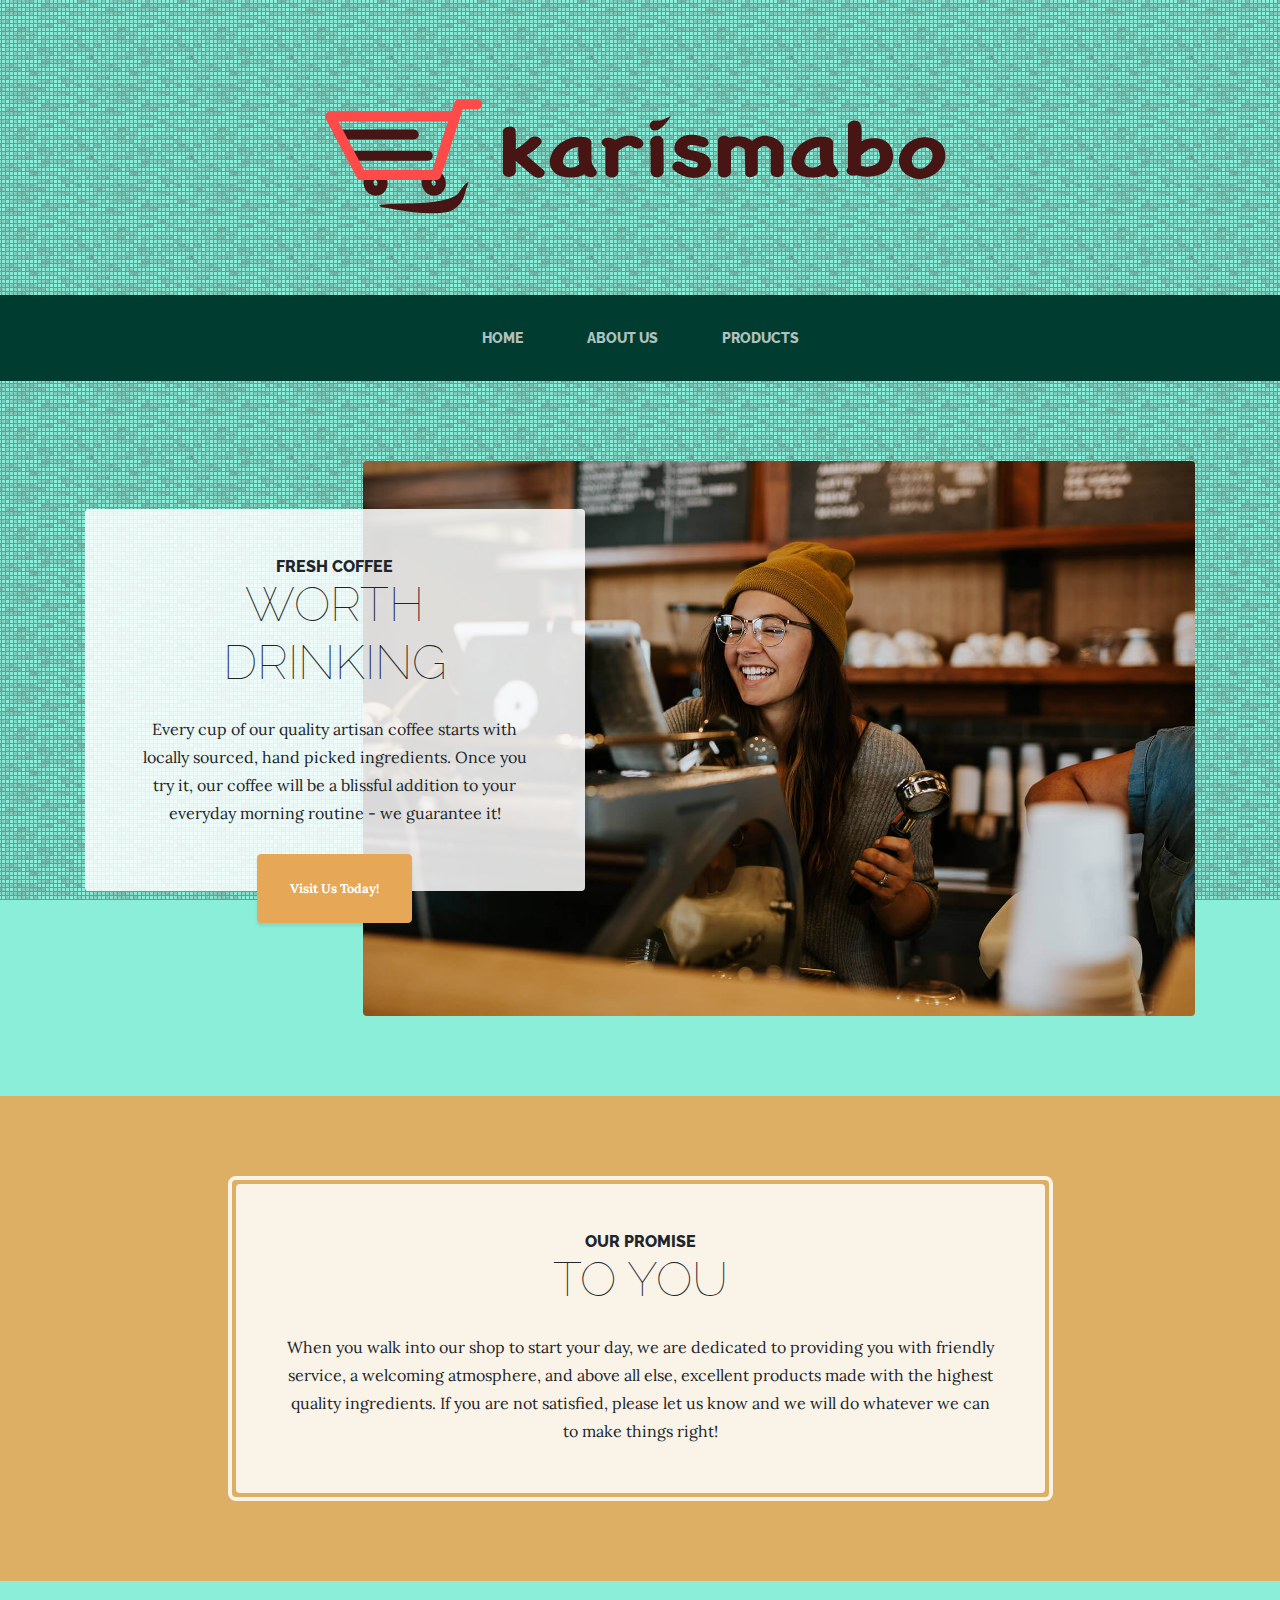
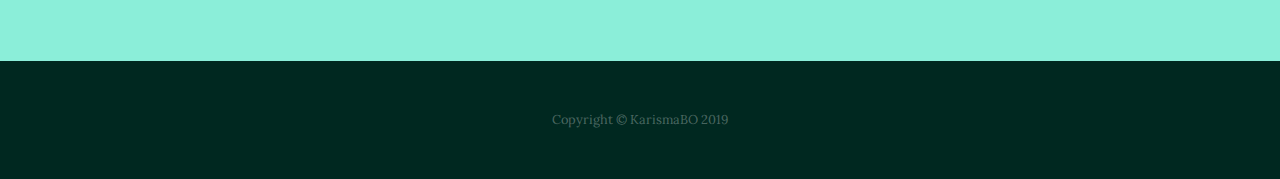
<file: index.html>
<!DOCTYPE html>
<html>

<head>
    <meta charset="utf-8">
    <meta name="viewport" content="width=device-width, initial-scale=1.0, shrink-to-fit=no">
    <title>Home - KarismaBO</title>
    <link rel="stylesheet" href="assets/bootstrap/css/bootstrap.min.css?h=69d7db2d2fc4c715b85acaffdfd6a943">
    <link rel="stylesheet" href="https://fonts.googleapis.com/css?family=Raleway:100,100i,200,200i,300,300i,400,400i,500,500i,600,600i,700,700i,800,800i,900,900i">
    <link rel="stylesheet" href="https://fonts.googleapis.com/css?family=Lora:400,400i,700,700i">
    <link rel="stylesheet" href="assets/css/styles.min.css?h=eb1f5b37804c93833ebfc41c9c9b5f89">
</head>

<body>
    <h1 class="text-center text-white d-none d-lg-block site-heading"><img src="assets/img/karismabo-logo-horizontal.svg?h=6e121bafcefff364072651df429768ef" style="width: 50%;"></h1>
    <nav class="navbar navbar-light navbar-expand-lg bg-dark py-lg-4" id="mainNav">
        <div class="container">
            <div id="nav-logo" style="background-image: url(&quot;assets/img/karismabo-logo-horizontal-white.svg?h=b5248ce4e60edd2c60d9fb3996b230bb&quot;);background-size: auto;background-repeat: no-repeat;height: auto;width: 50%;min-height: 35px;"></div><button data-toggle="collapse" data-target="#navbarResponsive" class="navbar-toggler" aria-controls="navbarResponsive" aria-expanded="false" aria-label="Toggle navigation"><span class="navbar-toggler-icon"></span></button>
            <div class="collapse navbar-collapse"
                id="navbarResponsive">
                <ul class="nav navbar-nav mx-auto">
                    <li class="nav-item" role="presentation"><a class="nav-link" href="../index.html">Home</a></li>
                    <li class="nav-item" role="presentation"><a class="nav-link" href="about.html">About us</a></li>
                    <li class="nav-item" role="presentation"><a class="nav-link" href="products.html">Products</a></li>
                </ul>
            </div>
        </div>
    </nav>
    <section class="page-section clearfix">
        <div class="container">
            <div class="intro"><img class="img-fluid intro-img mb-3 mb-lg-0 rounded" src="assets/img/intro.jpg?h=34b94d3755d601e09b24c5a6a3798d64">
                <div class="intro-text left-0 text-centerfaded p-5 rounded bg-faded text-center">
                    <h2 class="section-heading mb-4"><span class="section-heading-upper">Fresh Coffee</span><span class="section-heading-lower">Worth Drinking</span></h2>
                    <p class="mb-3">Every cup of our quality artisan coffee starts with locally sourced, hand picked ingredients. Once you try it, our coffee will be a blissful addition to your everyday morning routine - we guarantee it!</p>
                    <div class="mx-auto intro-button"><a class="btn btn-primary d-inline-block mx-auto btn-xl" role="button" href="#">Visit Us Today!</a></div>
                </div>
            </div>
        </div>
    </section>
    <section class="page-section cta">
        <div class="container">
            <div class="row">
                <div class="col-xl-9 mx-auto">
                    <div class="cta-inner text-center rounded">
                        <h2 class="section-heading mb-4"><span class="section-heading-upper">Our Promise</span><span class="section-heading-lower">To You</span></h2>
                        <p class="mb-0">When you walk into our shop to start your day, we are dedicated to providing you with friendly service, a welcoming atmosphere, and above all else, excellent products made with the highest quality ingredients. If you are not satisfied,
                            please let us know and we will do whatever we can to make things right!</p>
                    </div>
                </div>
            </div>
        </div>
    </section>
    <footer class="footer text-faded text-center py-5">
        <div class="container">
            <p class="m-0 small">Copyright&nbsp;©&nbsp;KarismaBO 2019</p>
        </div>
    </footer>
    <script src="assets/js/jquery.min.js?h=83e266cb1712b47c265f77a8f9e18451"></script>
    <script src="assets/bootstrap/js/bootstrap.min.js?h=63715b63ee49d5fe4844c2ecae071373"></script>
    <script src="assets/js/script.min.js?h=eb8cf3b765438a48682c36c340975333"></script>
</body>

</html>
</file>
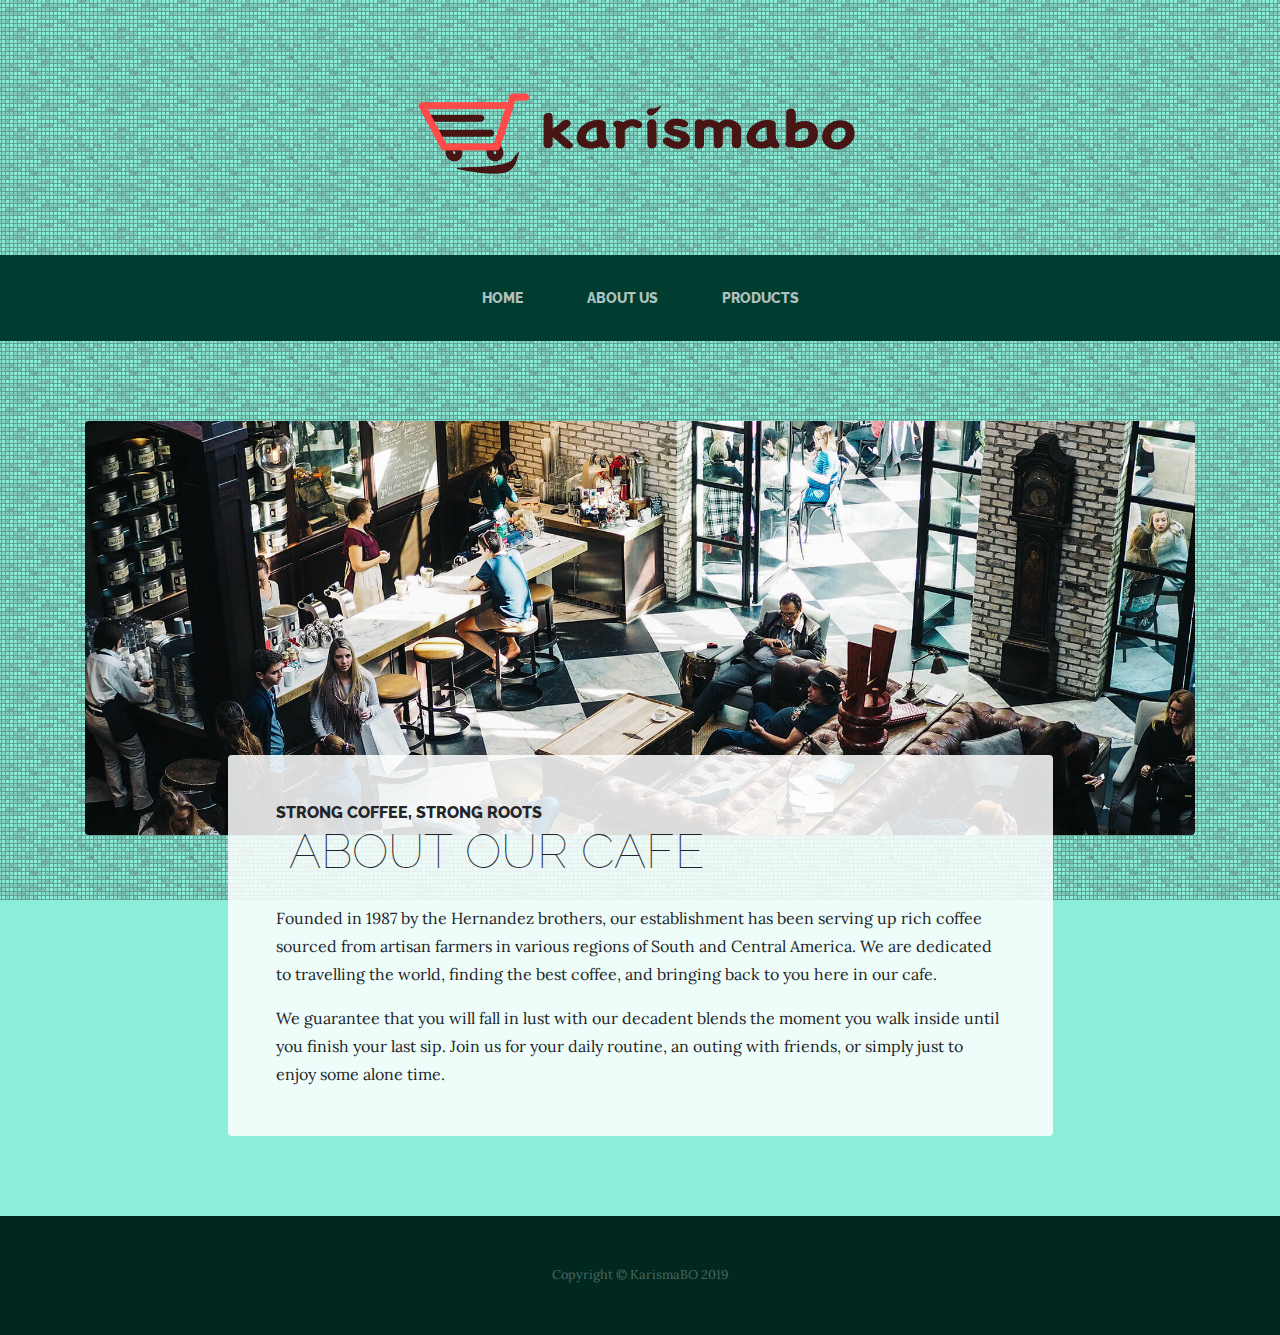
<file: site/about.html>
<!DOCTYPE html>
<html>

<head>
    <meta charset="utf-8">
    <meta name="viewport" content="width=device-width, initial-scale=1.0, shrink-to-fit=no">
    <title>About us - KarismaBO</title>
    <link rel="stylesheet" href="../assets/bootstrap/css/bootstrap.min.css?h=69d7db2d2fc4c715b85acaffdfd6a943">
    <link rel="stylesheet" href="https://fonts.googleapis.com/css?family=Raleway:100,100i,200,200i,300,300i,400,400i,500,500i,600,600i,700,700i,800,800i,900,900i">
    <link rel="stylesheet" href="https://fonts.googleapis.com/css?family=Lora:400,400i,700,700i">
    <link rel="stylesheet" href="../assets/css/styles.min.css?h=eb1f5b37804c93833ebfc41c9c9b5f89">
</head>

<body>
    <h1 class="text-center text-white d-none d-lg-block site-heading"><img src="../assets/img/karismabo-logo-horizontal.png?h=a84bfc657f153211843d6d6738c1b7cb"></h1>
    <nav class="navbar navbar-light navbar-expand-lg bg-dark py-lg-4" id="mainNav">
        <div class="container">
            <div id="nav-logo" style="background-image: url(&quot;../assets/img/karismabo-logo-horizontal-white.svg?h=b5248ce4e60edd2c60d9fb3996b230bb&quot;);background-size: auto;background-repeat: no-repeat;height: auto;width: 50%;min-height: 35px;"></div><button data-toggle="collapse" data-target="#navbarResponsive" class="navbar-toggler" aria-controls="navbarResponsive" aria-expanded="false" aria-label="Toggle navigation"><span class="navbar-toggler-icon"></span></button>
            <div class="collapse navbar-collapse"
                id="navbarResponsive">
                <ul class="nav navbar-nav mx-auto">
                    <li class="nav-item" role="presentation"><a class="nav-link" href="../index.html">Home</a></li>
                    <li class="nav-item" role="presentation"><a class="nav-link" href="about.html">About us</a></li>
                    <li class="nav-item" role="presentation"><a class="nav-link" href="products.html">Products</a></li>
                </ul>
            </div>
        </div>
    </nav>
    <section class="page-section about-heading">
        <div class="container"><img class="img-fluid rounded about-heading-img mb-3 mb-lg-0" src="../assets/img/about.jpg?h=8faa05f2464fc6d7d7f307cf71fa2beb">
            <div class="about-heading-content">
                <div class="row">
                    <div class="col-lg-10 col-xl-9 mx-auto">
                        <div class="bg-faded rounded p-5">
                            <h2 class="section-heading mb-4"><span class="section-heading-upper">Strong Coffee, Strong Roots</span><span class="section-heading-lower">&nbsp;About Our Cafe</span></h2>
                            <p>Founded in 1987 by the Hernandez brothers, our establishment has been serving up rich coffee sourced from artisan farmers in various regions of South and Central America. We are dedicated to travelling the world, finding the
                                best coffee, and bringing back to you here in our cafe.</p>
                            <p class="mb-0"><span>We guarantee that you will fall in&nbsp;</span><span>lust</span><span>&nbsp;with our decadent blends the moment you walk inside until you finish your last sip. Join us for your daily routine, an outing with friends, or simply just to enjoy some alone time.</span></p>
                        </div>
                    </div>
                </div>
            </div>
        </div>
    </section>
    <footer class="footer text-faded text-center py-5">
        <div class="container">
            <p class="m-0 small">Copyright&nbsp;©&nbsp;KarismaBO 2019</p>
        </div>
    </footer>
    <script src="../assets/js/jquery.min.js?h=83e266cb1712b47c265f77a8f9e18451"></script>
    <script src="../assets/bootstrap/js/bootstrap.min.js?h=63715b63ee49d5fe4844c2ecae071373"></script>
    <script src="../assets/js/script.min.js?h=eb8cf3b765438a48682c36c340975333"></script>
</body>

</html>
</file>
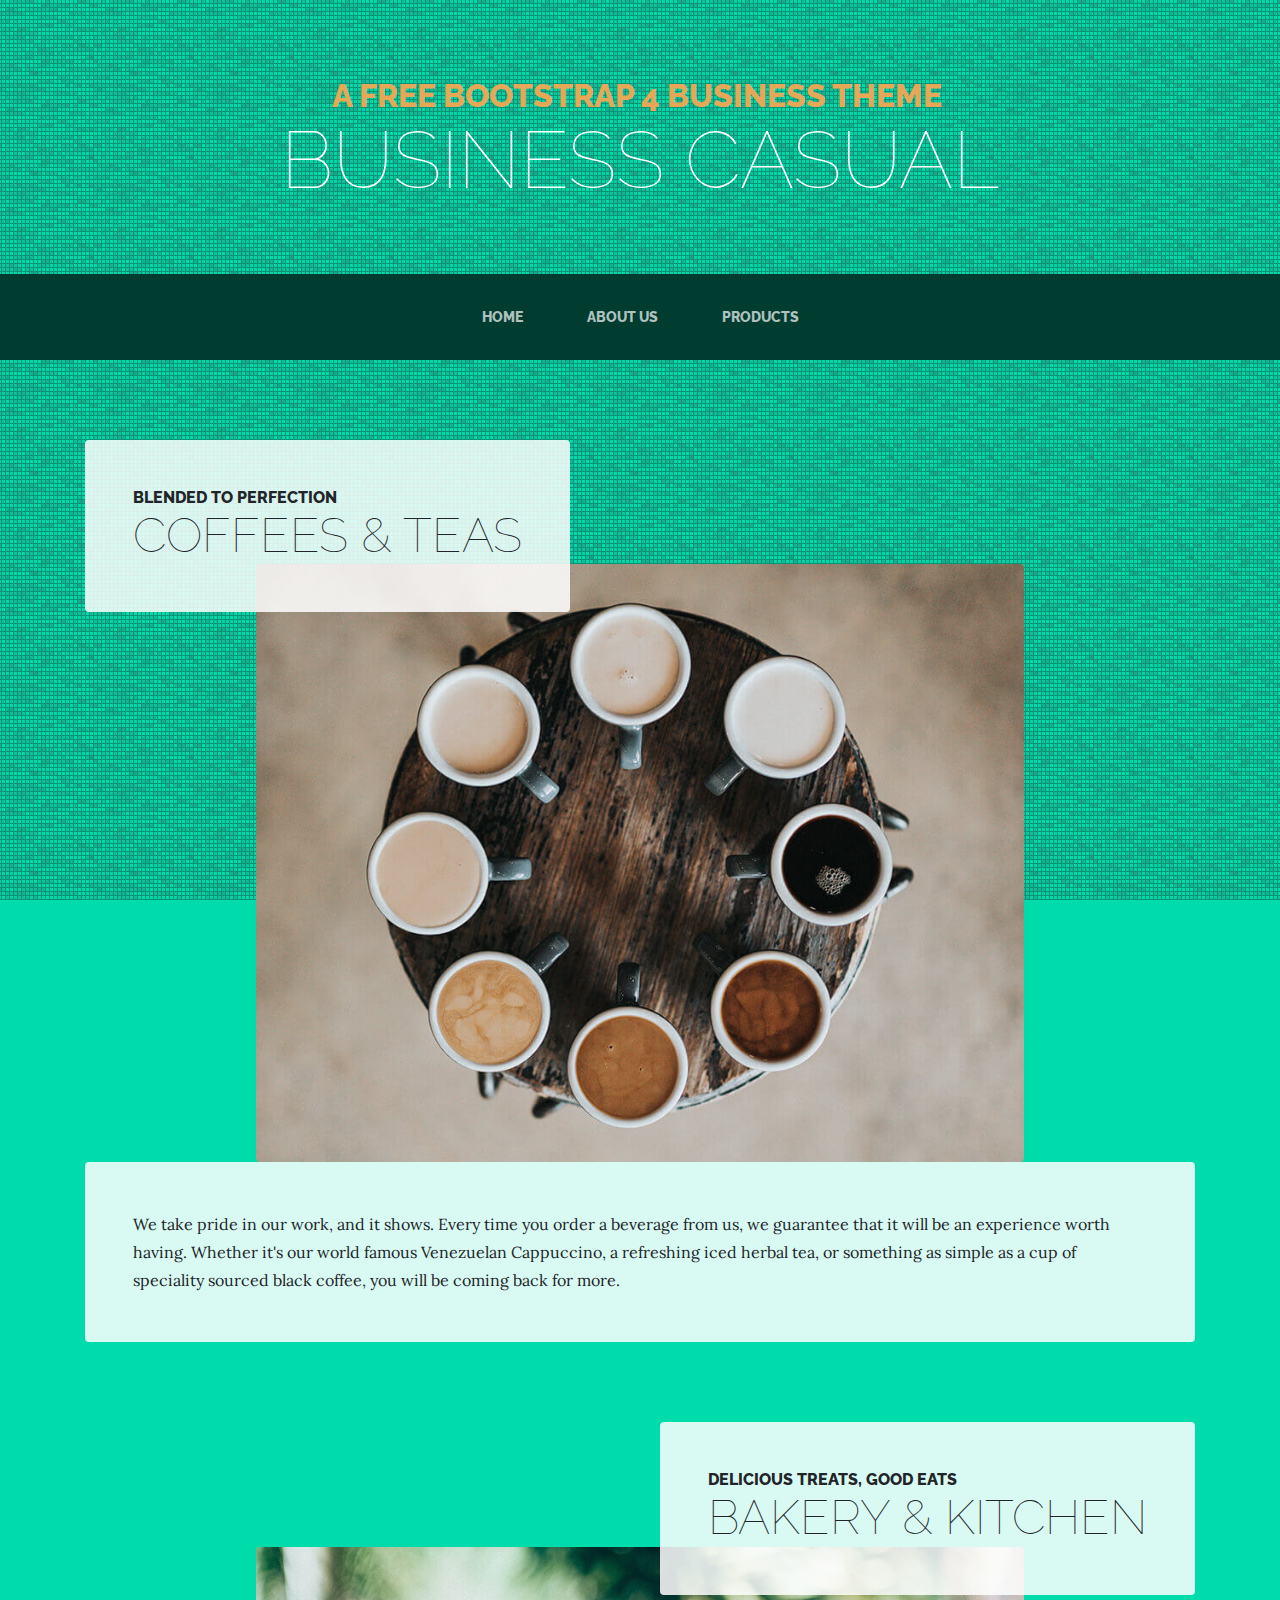
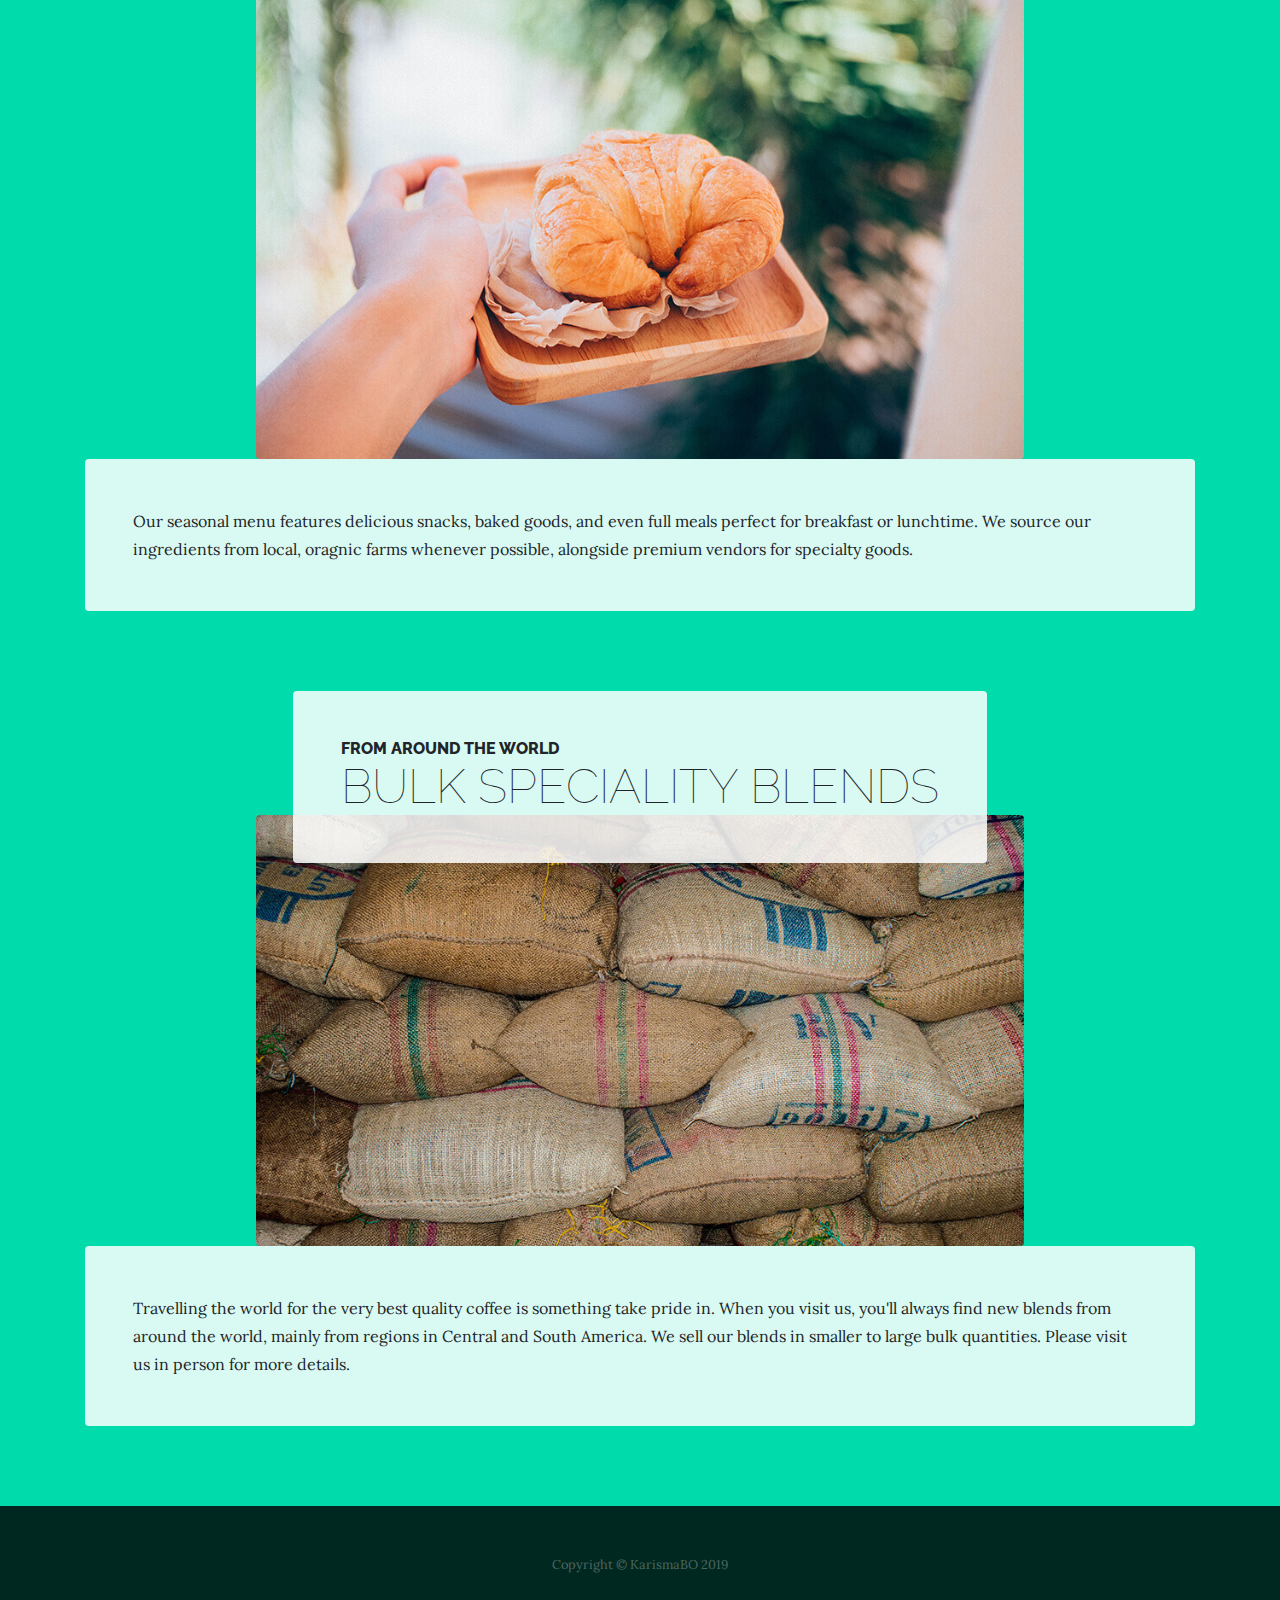
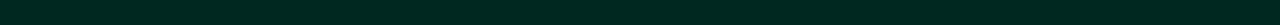
<file: site/products.html>
<!DOCTYPE html>
<html>

<head>
    <meta charset="utf-8">
    <meta name="viewport" content="width=device-width, initial-scale=1.0, shrink-to-fit=no">
    <title>Products - KarismaBO</title>
    <link rel="stylesheet" href="../assets/bootstrap/css/bootstrap.min.css?h=69d7db2d2fc4c715b85acaffdfd6a943">
    <link rel="stylesheet" href="https://fonts.googleapis.com/css?family=Raleway:100,100i,200,200i,300,300i,400,400i,500,500i,600,600i,700,700i,800,800i,900,900i">
    <link rel="stylesheet" href="https://fonts.googleapis.com/css?family=Lora:400,400i,700,700i">
    <link rel="stylesheet" href="../assets/css/styles.min.css?h=eb1f5b37804c93833ebfc41c9c9b5f89">
</head>

<body style="background-image: url(&quot;../assets/img/3px-tile.png?h=8c8afecef4febbfa2dcbe4dca04d3ec5&quot;);background-size: auto;background-color: #00dbac;">
    <h1 class="text-center text-white d-none d-lg-block site-heading"><span class="text-primary site-heading-upper mb-3">A Free Bootstrap 4 Business Theme&nbsp;</span><span class="site-heading-lower">Business Casual</span></h1>
    <nav class="navbar navbar-light navbar-expand-lg bg-dark py-lg-4" id="mainNav">
        <div class="container">
            <div id="nav-logo" style="background-image: url(&quot;../assets/img/karismabo-logo-horizontal-white.svg?h=b5248ce4e60edd2c60d9fb3996b230bb&quot;);background-size: auto;background-repeat: no-repeat;height: auto;width: 50%;min-height: 35px;"></div><button data-toggle="collapse" data-target="#navbarResponsive" class="navbar-toggler" aria-controls="navbarResponsive" aria-expanded="false" aria-label="Toggle navigation"><span class="navbar-toggler-icon"></span></button>
            <div class="collapse navbar-collapse"
                id="navbarResponsive">
                <ul class="nav navbar-nav mx-auto">
                    <li class="nav-item" role="presentation"><a class="nav-link" href="../index.html">Home</a></li>
                    <li class="nav-item" role="presentation"><a class="nav-link" href="about.html">About us</a></li>
                    <li class="nav-item" role="presentation"><a class="nav-link" href="products.html">Products</a></li>
                </ul>
            </div>
        </div>
    </nav>
    <section class="page-section">
        <div class="container">
            <div class="product-item">
                <div class="d-flex product-item-title">
                    <div class="d-flex mr-auto bg-faded p-5 rounded">
                        <h2 class="section-heading mb-0"><span class="section-heading-upper">Blended to Perfection</span><span class="section-heading-lower">Coffees &amp; Teas</span></h2>
                    </div>
                </div><img class="img-fluid d-flex mx-auto product-item-img mb-3 mb-lg-0 rounded" src="../assets/img/products-01.jpg?h=e08020951d9f0872748127a17fd95e90">
                <div class="bg-faded p-5 rounded">
                    <p class="mb-0">We take pride in our work, and it shows. Every time you order a beverage from us, we guarantee that it will be an experience worth having. Whether it's our world famous Venezuelan Cappuccino, a refreshing iced herbal tea, or something
                        as simple as a cup of speciality sourced black coffee, you will be coming back for more.</p>
                </div>
            </div>
        </div>
    </section>
    <section class="page-section">
        <div class="container">
            <div class="product-item">
                <div class="d-flex product-item-title">
                    <div class="d-flex ml-auto bg-faded p-5 rounded">
                        <h2 class="section-heading mb-0"><span class="section-heading-upper">Delicious Treats, Good Eats</span><span class="section-heading-lower">Bakery &amp; Kitchen</span></h2>
                    </div>
                </div><img class="img-fluid d-flex mx-auto product-item-img mb-3 mb-lg-0 rounded" src="../assets/img/products-02.jpg?h=6645de8e6e1220a00c1397b89848c941">
                <div class="bg-faded p-5 rounded">
                    <p class="mb-0">Our seasonal menu features delicious snacks, baked goods, and even full meals perfect for breakfast or lunchtime. We source our ingredients from local, oragnic farms whenever possible, alongside premium vendors for specialty goods.</p>
                </div>
            </div>
        </div>
    </section>
    <section class="page-section">
        <div class="container">
            <div class="product-item">
                <div class="d-flex product-item-title">
                    <div class="d-flex mx-auto bg-faded p-5 rounded">
                        <h2 class="section-heading mb-0"><span class="section-heading-upper">From Around the World</span><span class="section-heading-lower">Bulk Speciality Blends</span></h2>
                    </div>
                </div><img class="img-fluid d-flex mx-auto product-item-img mb-3 mb-lg-0 rounded" src="../assets/img/products-03.jpg?h=34416dc82645c271192a15e593c35312">
                <div class="bg-faded p-5 rounded">
                    <p class="mb-0">Travelling the world for the very best quality coffee is something take pride in. When you visit us, you'll always find new blends from around the world, mainly from regions in Central and South America. We sell our blends in smaller
                        to large bulk quantities. Please visit us in person for more details.</p>
                </div>
            </div>
        </div>
    </section>
    <footer class="footer text-faded text-center py-5">
        <div class="container">
            <p class="m-0 small">Copyright&nbsp;©&nbsp;KarismaBO 2019</p>
        </div>
    </footer>
    <script src="../assets/js/jquery.min.js?h=83e266cb1712b47c265f77a8f9e18451"></script>
    <script src="../assets/bootstrap/js/bootstrap.min.js?h=63715b63ee49d5fe4844c2ecae071373"></script>
    <script src="../assets/js/script.min.js?h=eb8cf3b765438a48682c36c340975333"></script>
</body>

</html>
</file>
<file: assets/css/styles.min.css>
#mainNav{background-color:#003C2F!important}.footer{background-color:#002820}body{background-color:#8BEED9;background-image:url(../../assets/img/3px-tile.png?h=8c8afecef4febbfa2dcbe4dca04d3ec5);background-size:auto;background-repeat:repeat}@media only screen and (min-width:769px){#nav-logo{display:none}}
</file>
